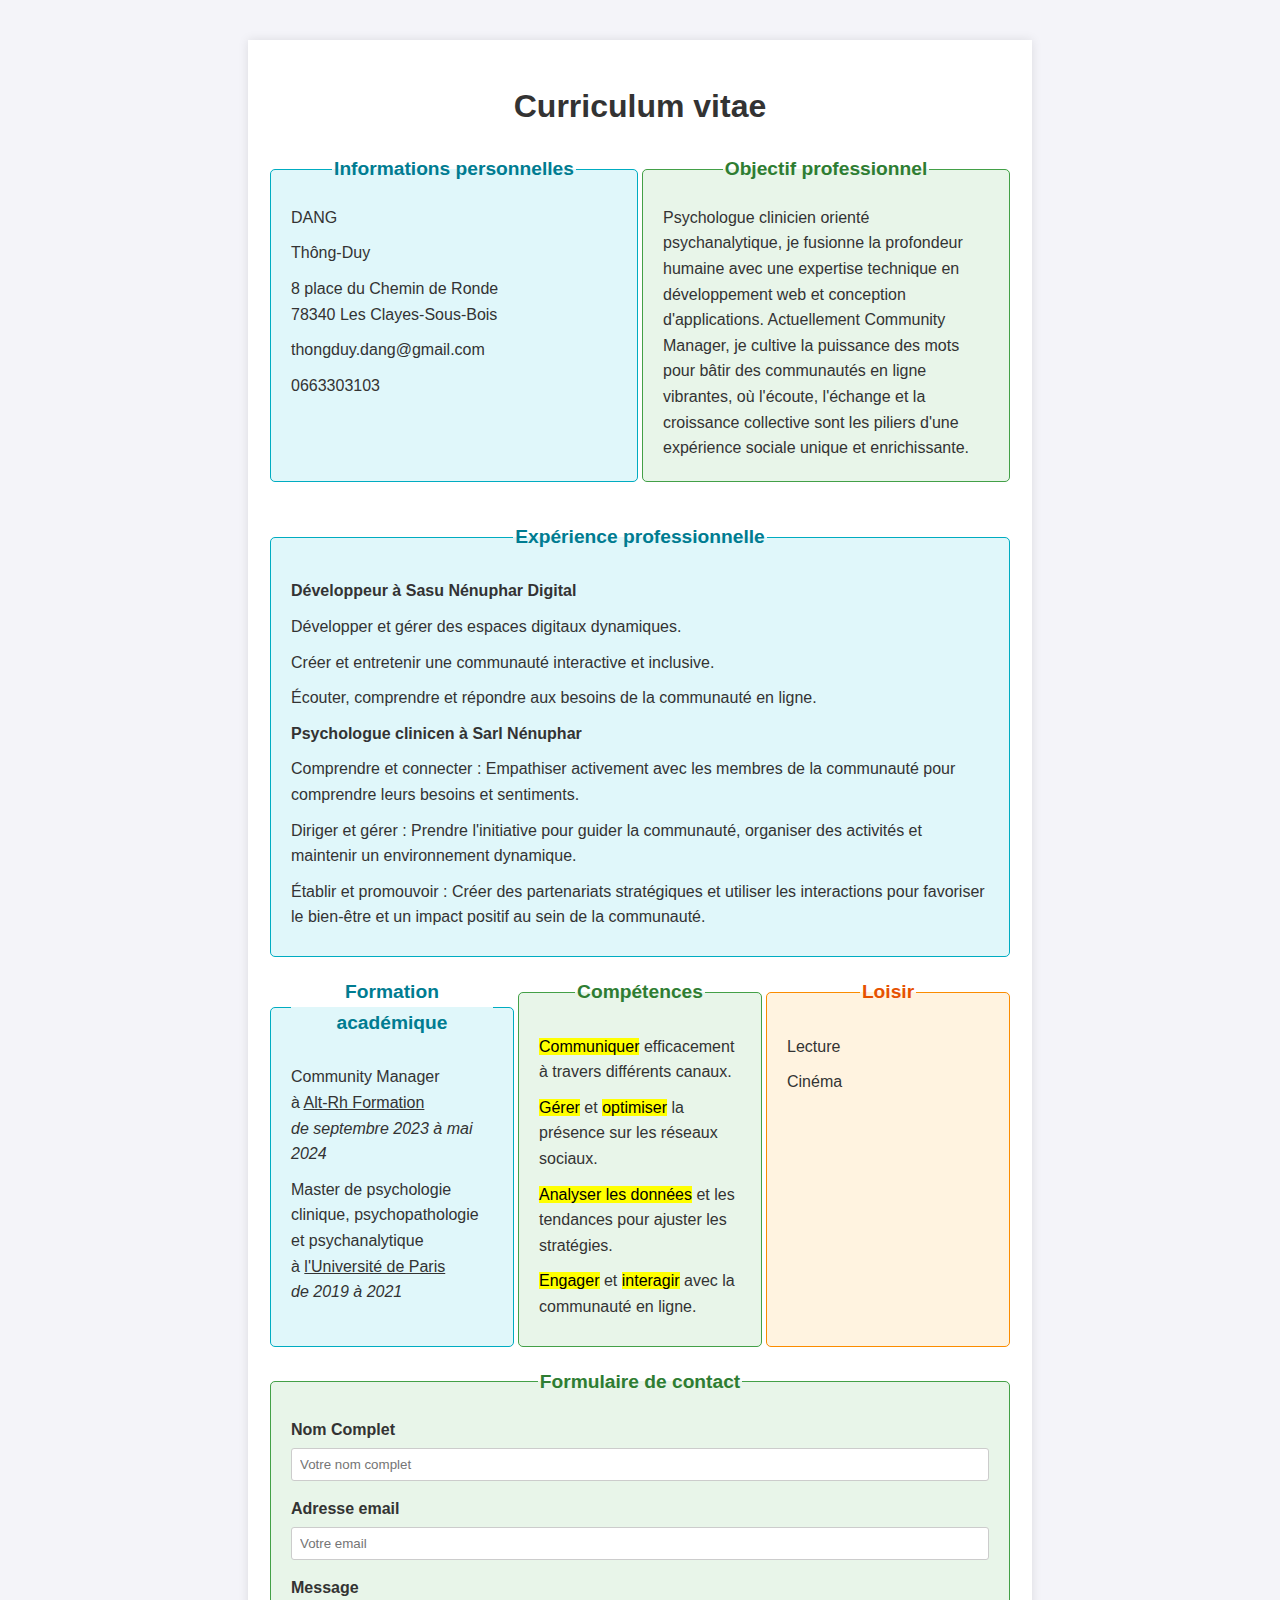
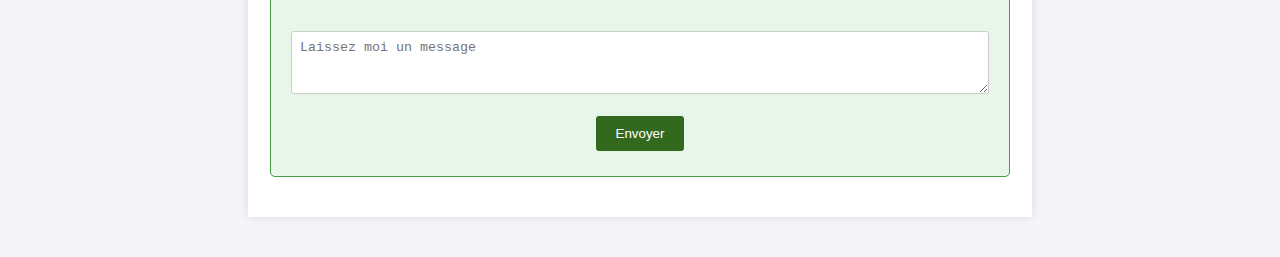
<file: cv.html>
<!DOCTYPE html>
<html lang="fr">
<head>
    <meta charset="UTF-8">
    <meta name="viewport" content="width=device-width, initial-scale=1.0">
    <title>Projet CV Html/Css</title>
    <link rel="stylesheet" href="cv.css">
</head>
<body>
    <div class="container">
        <h1>Curriculum vitae</h1>
        <div class="row">
            <fieldset>
                <legend>Informations personnelles</legend>
                <p>DANG</p>
                <p>Thông-Duy</p>
                <p>8 place du Chemin de Ronde<br/>78340 Les Clayes-Sous-Bois</p>
                <p>thongduy.dang@gmail.com</p>
                <p>0663303103</p>
            </fieldset>
            <fieldset>
                <legend>Objectif professionnel</legend>
                <p>Psychologue clinicien orienté psychanalytique, je fusionne la profondeur humaine avec une expertise technique en développement web et conception d'applications. Actuellement Community Manager, je cultive la puissance des mots pour bâtir des communautés en ligne vibrantes, où l'écoute, l'échange et la croissance collective sont les piliers d'une expérience sociale unique et enrichissante.</p>
            </fieldset>
        </div>
        <fieldset>
            <legend>Expérience professionnelle</legend>
            <ul>
                <li><strong>Développeur à Sasu Nénuphar Digital</strong></li>
                <li>Développer et gérer des espaces digitaux dynamiques.</li>
                <li>Créer et entretenir une communauté interactive et inclusive.</li>
                <li>Écouter, comprendre et répondre aux besoins de la communauté en ligne.</li>
                <li><strong>Psychologue clinicen à Sarl Nénuphar</strong></li>
                <li>Comprendre et connecter : Empathiser activement avec les membres de la communauté pour comprendre leurs besoins et sentiments.</li>
                <li>Diriger et gérer : Prendre l'initiative pour guider la communauté, organiser des activités et maintenir un environnement dynamique.</li>
                <li>Établir et promouvoir : Créer des partenariats stratégiques et utiliser les interactions pour favoriser le bien-être et un impact positif au sein de la communauté.</li>
            </ul>
        </fieldset>
        <div class="row-3">
            <fieldset>
                <legend>Formation académique</legend>
                <ul>
                    <li>Community Manager<br/>à <u>Alt-Rh Formation</u><br/><i>de septembre 2023 à mai 2024</i></li>
                    <li>Master de psychologie clinique, psychopathologie et psychanalytique<br/>à <u>l'Université de Paris</u><br/><i>de 2019 à 2021</i></li>
                </ul>
            </fieldset>
            <fieldset>
                <legend>Compétences</legend>
                <ul>
                    <li><mark>Communiquer</mark> efficacement à travers différents canaux.</li>
                    <li><mark>Gérer</mark> et <mark>optimiser</mark> la présence sur les réseaux sociaux.</li>
                    <li><mark>Analyser les données</mark> et les tendances pour ajuster les stratégies.</li>
                    <li><mark>Engager</mark> et <mark>interagir</mark> avec la communauté en ligne.</li>
                </ul>
            </fieldset>
            <fieldset>
                <legend>Loisir</legend>
                <ul>
                    <li>Lecture</li>
                    <li>Cinéma</li>
                </ul>
            </fieldset>
        </div>
        <fieldset>
            <legend>Formulaire de contact</legend>
            <form action="POST">
                <p>
                    <label for="name">Nom Complet</label>
                    <input type="text" id="name" placeholder="Votre nom complet">
                </p>
                <p>
                    <label for="email">Adresse email</label>
                    <input type="text" id="email" placeholder="Votre email">
                </p>
                <p>
                    <label for="message">Message</label><br/>
                    <textarea name="message" id="message" rows="3" cols="30" placeholder="Laissez moi un message"></textarea>
                </p>
                <p>
                    <input type="submit" value="Envoyer">
                </p>
            </form>
        </fieldset>
    </div>
</body>
</html>
</file>
<file: cv.css>
/* General styles */
body {
    font-family: Arial, sans-serif;
    background-color: #f4f4f9;
    margin: 0;
    padding: 20px;
    line-height: 1.6;
    color: #333;
}

.container {
    width: 80%;
    margin: 20px auto;
    padding: 20px;
    background-color: #fff;
    box-shadow: 0 0 10px rgba(0, 0, 0, 0.1);
    text-align: center; /* Centering h1 and other content */
}

h1 {
    text-align: center;
}

fieldset {
    border: 1px solid #ccc;
    border-radius: 5px;
    padding: 10px 20px;
    margin-bottom: 20px;
    background-color: #fff;
    text-align: left;
}

legend {
    font-weight: bold;
    font-size: 1.2em;
    color: #333;
    text-align: center;
}

/* Personal Information */
fieldset:first-of-type {
    background-color: #e0f7fa;
    border-color: #00acc1;
}

fieldset:first-of-type legend {
    color: #007c91;
}

/* Professional Objective */
fieldset:nth-of-type(2) {
    background-color: #e8f5e9;
    border-color: #43a047;
}

fieldset:nth-of-type(2) legend {
    color: #2e7d32;
}

p {
    margin: 10px 0;
}

/* Professional Experience */
fieldset:nth-of-type(3) {
    background-color: #fff3e0;
    border-color: #fb8c00;
}

fieldset:nth-of-type(3) legend {
    color: #e65100;
}

ul {
    list-style-type: none;
    padding-left: 0;
}

ul li {
    margin-bottom: 10px;
}

/* Academic Background */
fieldset:nth-of-type(4) {
    background-color: #f3e5f5;
    border-color: #8e24aa;
}

fieldset:nth-of-type(4) legend {
    color: #6a1b9a;
}

/* Skills */
fieldset:nth-of-type(5) {
    background-color: #ffebee;
    border-color: #e53935;
}

fieldset:nth-of-type(5) legend {
    color: #b71c1c;
}

/* Hobbies */
fieldset:nth-of-type(6) {
    background-color: #ede7f6;
    border-color: #5e35b1;
}

fieldset:nth-of-type(6) legend {
    color: #4527a0;
}

/* Contact Form */
fieldset:nth-of-type(7) {
    background-color: #f1f8e9;
    border-color: #7cb342;
}

fieldset:nth-of-type(7) legend {
    color: #33691e;
}

form p {
    margin-bottom: 15px;
}

label {
    display: block;
    margin-bottom: 5px;
    font-weight: bold;
}

input[type="text"], textarea {
    width: 100%;
    padding: 8px;
    border: 1px solid #ccc;
    border-radius: 3px;
    box-sizing: border-box;
}

input[type="submit"] {
    background-color: #33691e;
    color: white;
    padding: 10px 20px;
    border: none;
    border-radius: 3px;
    cursor: pointer;
    display: block;
    margin: 0 auto;
}

input[type="submit"]:hover {
    background-color: #2e7d32;
}

@media (min-width: 280px) and (max-width: 767px) {
    .container {
        width: 90%;
    }
}

@media (min-width: 768px) and (max-width: 1023px) {
    .container {
        width: 50%;
    }
}

@media (min-width: 1024px) {
    .container {
        width: 60%;
    }
    .row {
        display: flex;
        justify-content: space-between;
        margin-bottom: 20px;
    }
    .row fieldset {
        width: 48%;
    }
    .row-3 {
        display: flex;
        justify-content: space-between;
    }
    .row-3 fieldset {
        width: 30%;
    }
}
</file>
